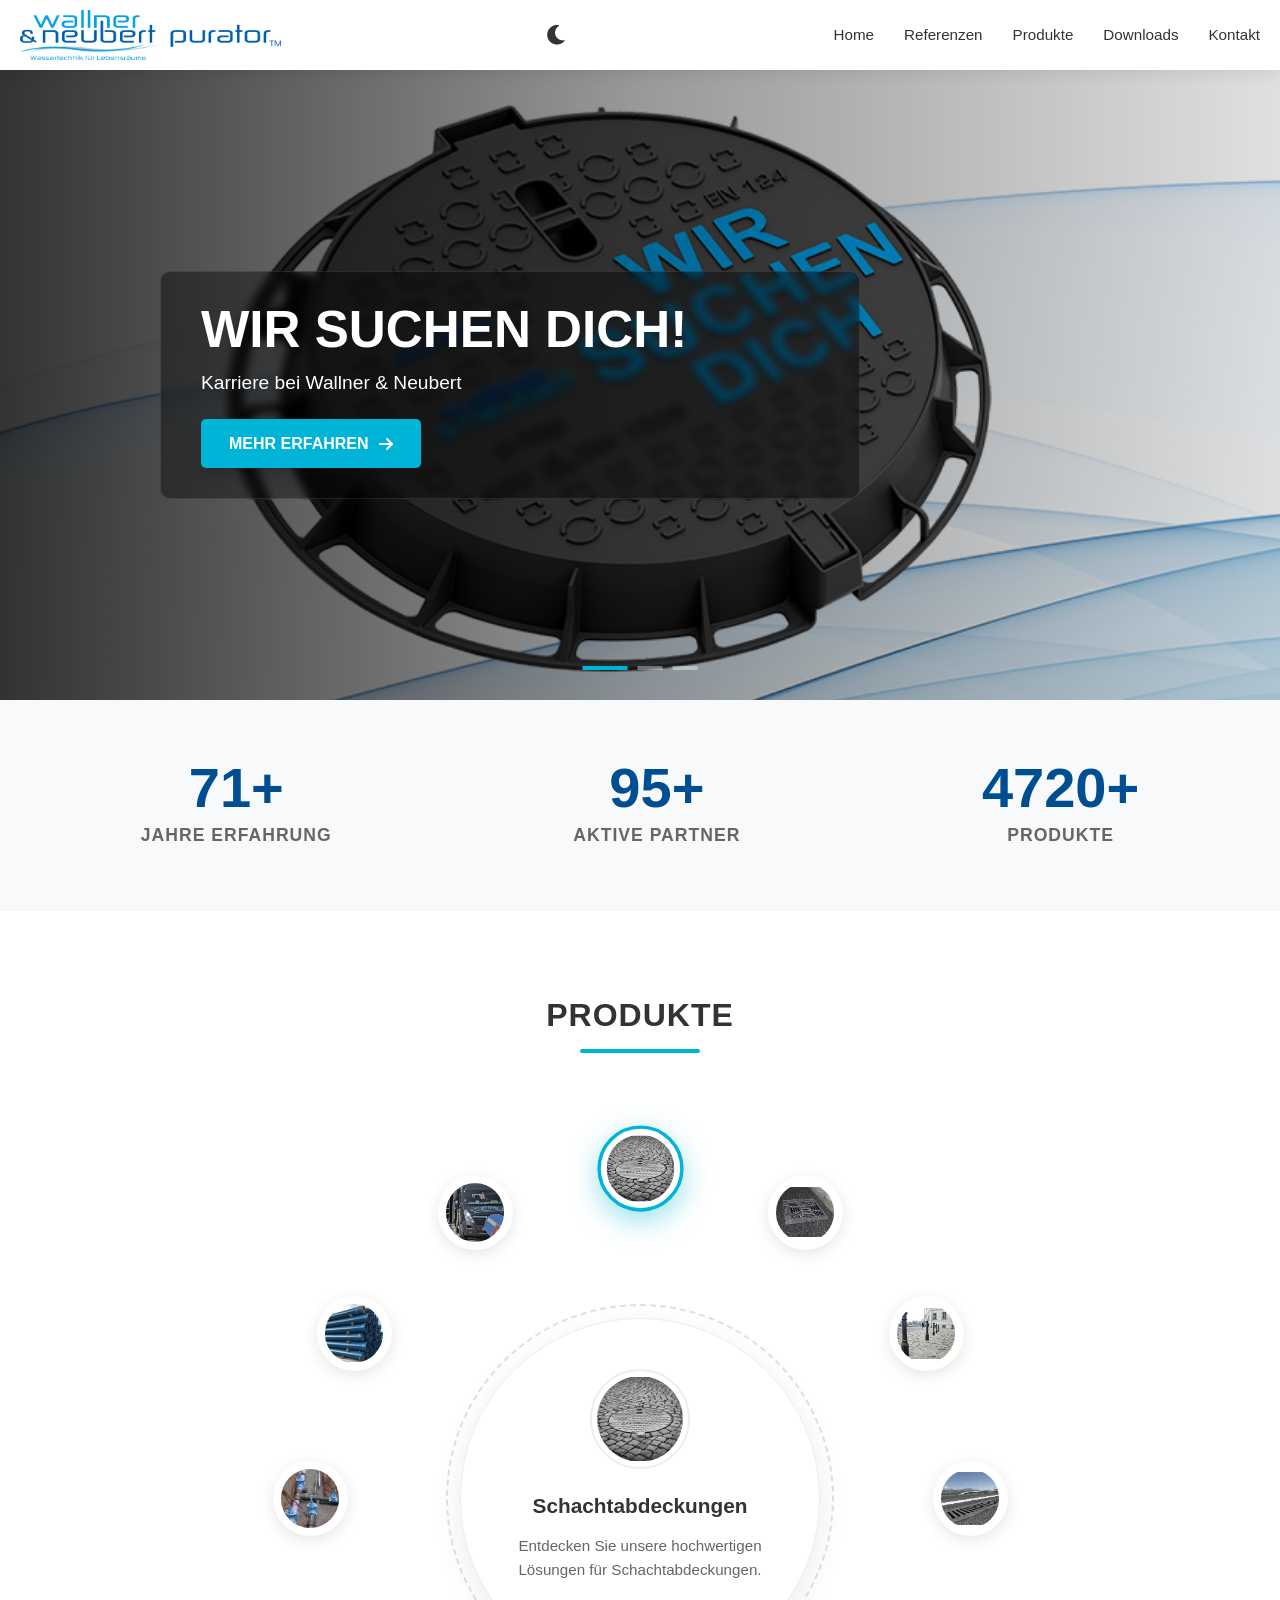
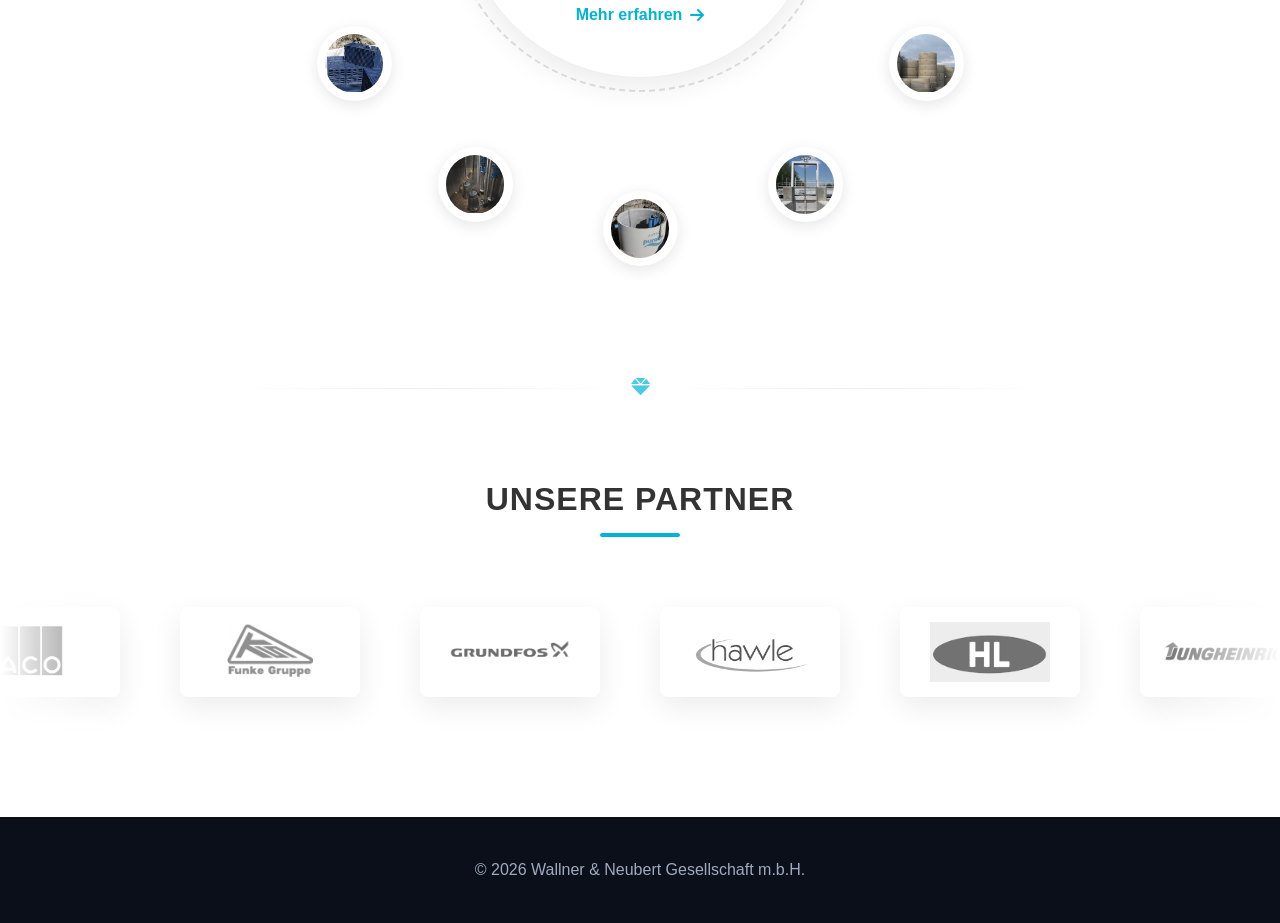
<file: index.html>
<!DOCTYPE html>
<html lang="hu" data-theme="light">
<head>
    <meta charset="UTF-8">
    <meta name="viewport" content="width=device-width, initial-scale=1.0">
    <title>Ipari Alapanyagok - Modern Weboldal</title>
    <link rel="stylesheet" href="style.css">
    <link rel="stylesheet" href="https://cdnjs.cloudflare.com/ajax/libs/font-awesome/6.0.0/css/all.min.css">
</head>
<body>

    <header class="main-header" id="mainHeader">
        <nav class="navbar">
            <div class="logo">
                <a href="index.html"><img src="img/logo/logown.png" alt="WallnerNeubert"></a>
            </div>
            
            <div class="nav-right-controls">
                <button id="themeToggle" class="theme-toggle" aria-label="Toggle Dark Mode">
                    <i class="fas fa-moon"></i>
                </button>

                <div class="hamburger" id="hamburger">
                    <span class="bar"></span>
                    <span class="bar"></span>
                    <span class="bar"></span>
                </div>
            </div>

            <ul class="nav-links">
                <li><a href="index.html">Home</a></li>
                <li><a href="#">Referenzen</a></li>
                <li><a href="#">Produkte</a></li>
                <li><a href="#">Downloads</a></li>
                <li><a href="#">Kontakt</a></li>
                <li class="mobile-cta"><a href="#" class="nav-cta">Kontakt</a></li>
            </ul>
        </nav>
    </header>

    <section class="banner-carousel" id="heroBanner">
        <div class="banner-slide active" data-id="1">
            <div class="slide-bg" style="background-image: url('img/banner/banner1.png');"></div>
            <div class="banner-overlay"></div>
            <div class="banner-content">
                <div class="text-panel">
                    <h2>WIR SUCHEN DICH!</h2>
                    <p>Karriere bei Wallner & Neubert</p>
                    <a href="#" class="cta-button">Mehr erfahren <i class="fas fa-arrow-right"></i></a>
                </div>
            </div>
        </div>

        <div class="banner-slide" data-id="2">
            <div class="slide-bg" style="background-image: url('img/banner/banner2.png');"></div>
            <div class="banner-overlay"></div>
            <div class="banner-content">
                <div class="text-panel">
                    <h2>W&N wird Teil der <br>SCHMIDT'S Gruppe</h2>
                    <p>Eine starke Partnerschaft für die Zukunft.</p>
                    <a href="#" class="cta-button">Mehr erfahren <i class="fas fa-arrow-right"></i></a>
                </div>
            </div>
        </div>

        <div class="banner-slide" data-id="3">
            <div class="slide-bg" style="background-image: url('img/banner/banner3.png');"></div>
            <div class="banner-overlay"></div>
            <div class="banner-content">
                <div class="text-panel">
                    <h2>Katalog 2026</h2>
                    <p>Preisstand 2026</p>
                    <a href="#" class="cta-button">Mehr erfahren <i class="fas fa-arrow-right"></i></a>
                </div>
            </div>
        </div>
        
        <div class="carousel-indicators">
            <span class="dot active" data-slide="1"></span>
            <span class="dot" data-slide="2"></span>
            <span class="dot" data-slide="3"></span>
        </div>
        
        <div class="nav-arrow prev-slide" data-action="prev" aria-hidden="true"><i class="fas fa-chevron-left"></i></div>
        <div class="nav-arrow next-slide" data-action="next" aria-hidden="true"><i class="fas fa-chevron-right"></i></div>
    </section>

    <section class="stats-section reveal-effect">
        <div class="stats-container">
            <div class="stat-item">
                <div class="stat-number"><span class="counter" data-target="150">0</span>+</div>
                <div class="stat-text">Jahre Erfahrung</div>
            </div>
            <div class="stat-item">
                <div class="stat-number"><span class="counter" data-target="200">0</span>+</div>
                <div class="stat-text">Aktive Partner</div>
            </div>
            <div class="stat-item">
                <div class="stat-number"><span class="counter" data-target="10000">0</span>+</div>
                <div class="stat-text">Produkte</div>
            </div>
        </div>
    </section>

    <section class="radial-product-section reveal-effect">
        <div class="section-heading" aria-hidden="false">
            <div class="section-title">Produkte</div>
            <div class="section-sep" aria-hidden="true"></div>
        </div>

        <div class="radial-container">
            <div class="radial-center-display" id="radialCenter">
                <div class="center-img-wrapper">
                    <img src="img/product/kicsi1.png" alt="Termék Kép" id="centerImg">
                </div>
                <h3 id="centerTitle">Schachtabdeckungen</h3>
                <p id="centerDesc">Entdecken Sie unsere hochwertigen Lösungen für Schachtabdeckungen.</p>
                <a href="#" id="centerLink" class="learn-more">Mehr erfahren <i class="fas fa-arrow-right"></i></a>
            </div>

            <div class="radial-orbit" id="radialOrbit">
                <div class="radial-item active" data-img="img/product/kicsi1.png" data-title="Schachtabdeckungen" data-desc="Entdecken Sie unsere hochwertigen Lösungen für Schachtabdeckungen." data-link="#">
                    <img src="img/product/kicsi1.png" alt="Icon 1">
                </div>
                <div class="radial-item" data-img="img/product/kicsi2.jpg" data-title="Einlaufgitter und Abläufe" data-desc="Effiziente Wasserableitung mit unseren langlebigen Einlaufgittern." data-link="#">
                    <img src="img/product/kicsi2.jpg" alt="Icon 2">
                </div>
                <div class="radial-item" data-img="img/product/kicsi3.jpg" data-title="Kommunalguss, historische Gussprodukte" data-desc="Robuste Gussprodukte für die städtische Infrastruktur." data-link="#">
                    <img src="img/product/kicsi3.jpg" alt="Icon 3">
                </div>
                <div class="radial-item" data-img="img/product/kicsi4.jpg" data-title="Linienentwässerung, Rinne" data-desc="Professionelle Rinnensysteme für sichere Entwässerung." data-link="#">
                    <img src="img/product/kicsi4.jpg" alt="Icon 4">
                </div>
                <div class="radial-item" data-img="img/product/kicsi5.jpg" data-title="Schachtsysteme, Betonfertigteile" data-desc="Betonfertigteile von höchster Qualität für Ihr Projekt." data-link="#">
                    <img src="img/product/kicsi5.jpg" alt="Icon 5">
                </div>
                <div class="radial-item" data-img="img/product/kicsi6.jpg" data-title="Rückstauverschlüsse, Abwasserschieber" data-desc="Zuverlässiger Schutz vor Rückstau im Abwassersystem." data-link="#">
                    <img src="img/product/kicsi6.jpg" alt="Icon 6">
                </div>
                <div class="radial-item" data-img="img/product/abwasser.jpg" data-title="Abwassertechnik" data-desc="Innovative Lösungen für die moderne Abwasserbehandlung." data-link="#">
                    <img src="img/product/abwasser.jpg" alt="Icon 7">
                </div>
                <div class="radial-item" data-img="img/product/pumpent.jpg" data-title="Pumpentechnik" data-desc="Leistungsstarke Pumpen für unterschiedlichste Anforderungen." data-link="#">
                    <img src="img/product/pumpent.jpg" alt="Icon 8">
                </div>

                
                <div class="radial-item" data-img="img/product/regenw.jpg" data-title="Regenwassertechnik, Versickerung, Retention" data-desc="Leistungsstarke Pumpen für unterschiedlichste Anforderungen." data-link="#">
                    <img src="img/product/regenw.jpg" alt="Icon 8">
                </div>
                <div class="radial-item" data-img="img/product/wasserv.jpg" data-title="Wasserversorgung" data-desc="Leistungsstarke Pumpen für unterschiedlichste Anforderungen." data-link="#">
                    <img src="img/product/wasserv.jpg" alt="Icon 8">
                </div>
                <div class="radial-item" data-img="img/product/rohre.jpg" data-title="Rohre" data-desc="Leistungsstarke Pumpen für unterschiedlichste Anforderungen." data-link="#">
                    <img src="img/product/rohre.jpg" alt="Icon 8">
                </div>
                <div class="radial-item" data-img="img/product/service.jpg" data-title="Service, Reparatur und Sonderbau" data-desc="Leistungsstarke Pumpen für unterschiedlichste Anforderungen." data-link="#">
                    <img src="img/product/service.jpg" alt="Icon 8">
                </div>
            </div>
        </div>
    </section>

    <div class="elegant-divider reveal-effect">
        <div class="divider-line"></div>
        <div class="divider-icon"><i class="fas fa-gem"></i></div>
        <div class="divider-line"></div>
    </div>

    <section class="partner-section reveal-effect">
        <div class="section-heading" style="margin-top: 10px;">
            <div class="section-title">Unsere Partner</div>
            <div class="section-sep" aria-hidden="true" style="width: 80px;"></div>
        </div>
        
        <div class="partner-carousel-container" id="partnerCarousel">
            <div class="partner-track" id="partnerTrack">
                <div class="partner-slide"><img src="partner/aco.png" alt="Partner 1"></div>
                <div class="partner-slide"><img src="partner/funke.gif" alt="Partner 2"></div>
                <div class="partner-slide"><img src="partner/gf.png" alt="Partner 3"></div>
                <div class="partner-slide"><img src="partner/hawle.png" alt="Partner 4"></div>
                <div class="partner-slide"><img src="partner/hl.png" alt="Partner 5"></div>
                <div class="partner-slide"><img src="partner/jh.png" alt="Partner 6"></div>
                <div class="partner-slide"><img src="partner/kessel.jpg" alt="Partner 7"></div>
                <div class="partner-slide"><img src="partner/mg.jpg" alt="Partner 8"></div>
                <div class="partner-slide"><img src="partner/od.png" alt="Partner 9"></div>
                <div class="partner-slide"><img src="partner/pl.png" alt="Partner 10"></div>
                <div class="partner-slide"><img src="partner/wilo.png" alt="Partner 11"></div>
            </div>
        </div>
    </section>

    <footer class="main-footer">
        <div class="footer-content">
            <p>&copy; 2026 Wallner & Neubert Gesellschaft m.b.H.</p>
        </div>
    </footer>

    <script src="script.js"></script>
</body>
</html>
</file>
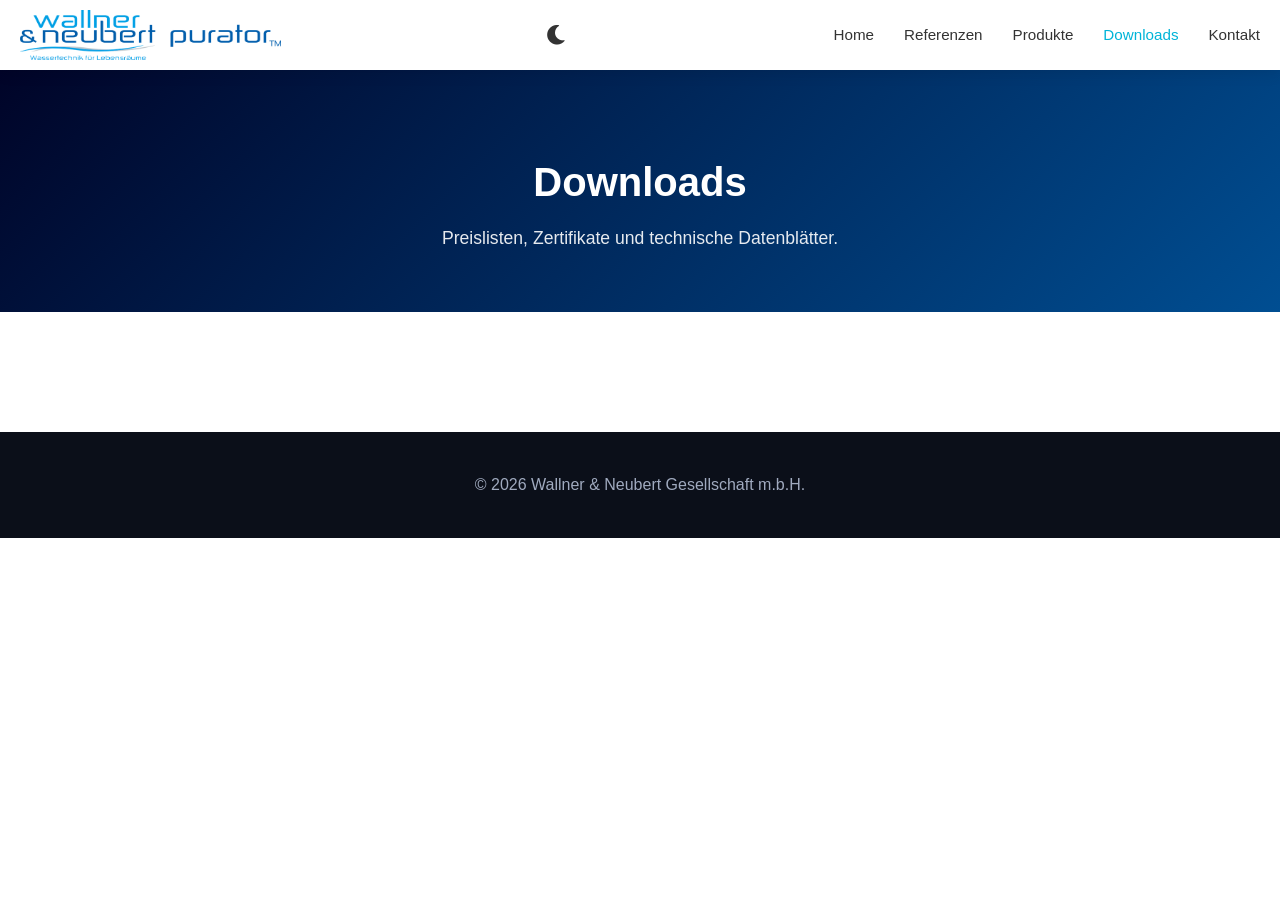
<file: downloads.html>
<!DOCTYPE html>
<html lang="hu" data-theme="light">
<head>
    <meta charset="UTF-8">
    <meta name="viewport" content="width=device-width, initial-scale=1.0">
    <title>Downloads - Wallner & Neubert</title>
    <link rel="stylesheet" href="style.css">
    <link rel="stylesheet" href="subpages.css">
    <link rel="stylesheet" href="https://cdnjs.cloudflare.com/ajax/libs/font-awesome/6.0.0/css/all.min.css">
</head>
<body>
    <header class="main-header" id="mainHeader">
        <nav class="navbar">
            <div class="logo"><a href="index.html"><img src="img/logo/logown.png" alt="WallnerNeubert"></a></div>
            <div class="nav-right-controls">
                <button id="themeToggle" class="theme-toggle" aria-label="Toggle Dark Mode"><i class="fas fa-moon"></i></button>
                <div class="hamburger" id="hamburger"><span class="bar"></span><span class="bar"></span><span class="bar"></span></div>
            </div>
            <ul class="nav-links">
                <li><a href="index.html">Home</a></li>
                <li><a href="referenzen.html">Referenzen</a></li>
                <li><a href="produkte.html">Produkte</a></li>
                <li><a href="downloads.html" style="color: var(--accent-color);">Downloads</a></li>
                <li><a href="kontakt.html">Kontakt</a></li>
            </ul>
        </nav>
    </header>

    <div class="subpage-hero">
        <h1>Downloads</h1>
        <p>Preislisten, Zertifikate und technische Datenblätter.</p>
    </div>

    <section class="page-section reveal-effect">
        <div class="container" id="downloadsContent">
            
            </div>
    </section>

    <footer class="main-footer"><div class="footer-content"><p>&copy; 2026 Wallner & Neubert Gesellschaft m.b.H.</p></div></footer>
    <script src="script.js"></script>
</body>
</html>
</file>
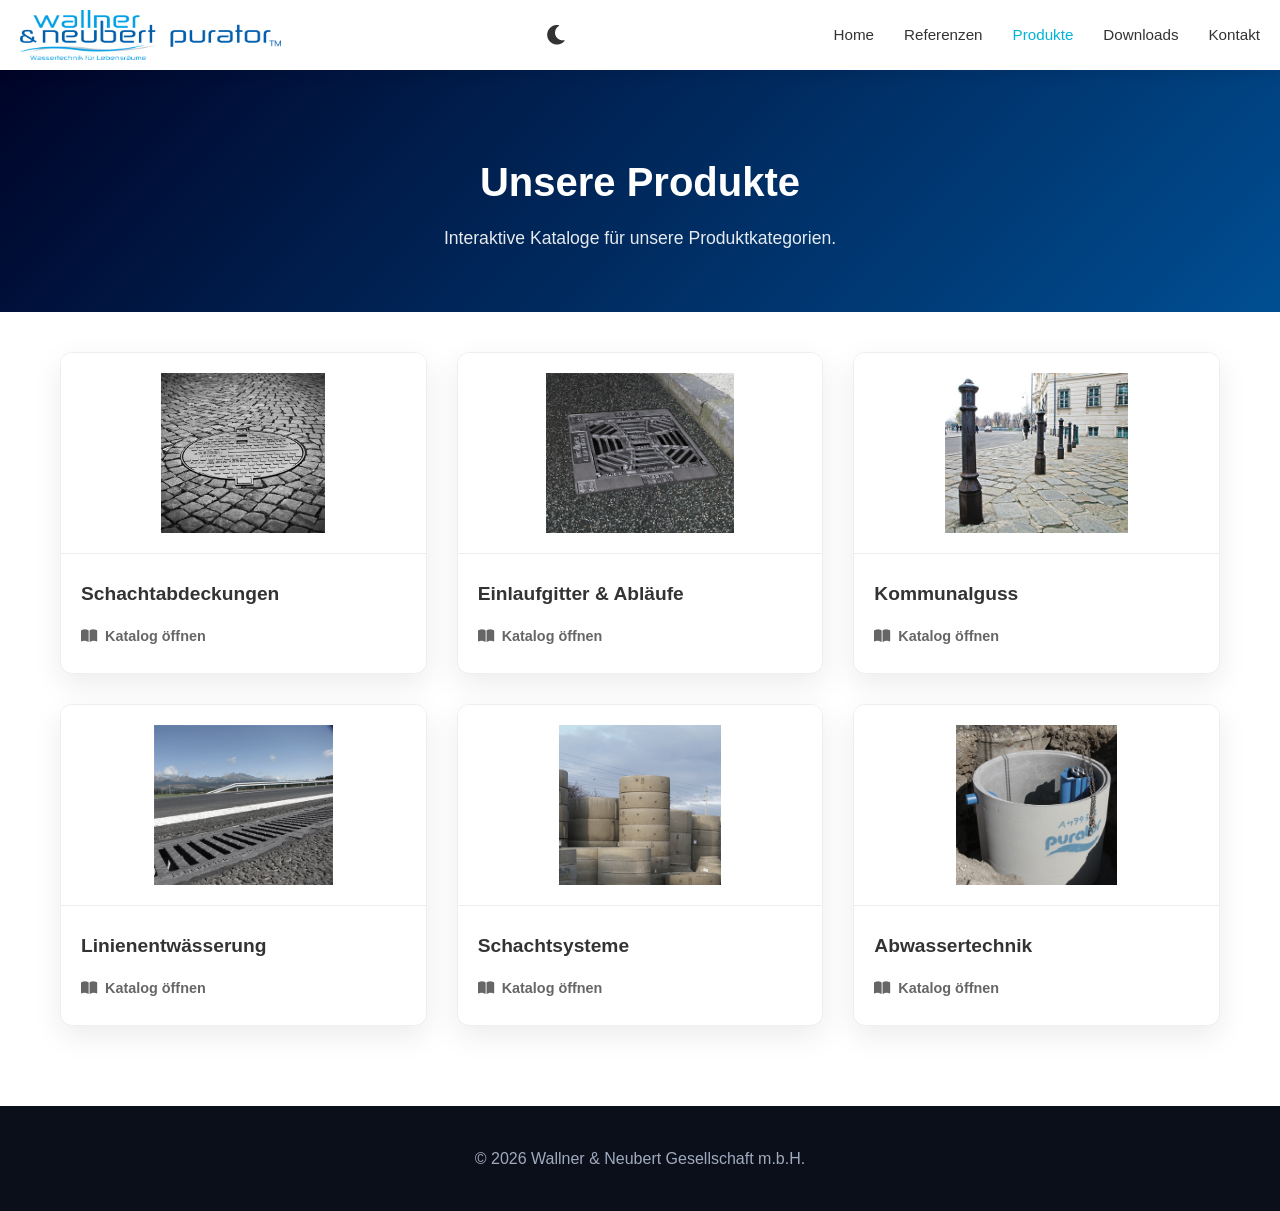
<file: produkte.html>
<!DOCTYPE html>
<html lang="hu" data-theme="light">
<head>
    <meta charset="UTF-8">
    <meta name="viewport" content="width=device-width, initial-scale=1.0">
    <title>Produkte - Wallner & Neubert</title>
    <link rel="stylesheet" href="style.css">
    <link rel="stylesheet" href="subpages.css">
    <link rel="stylesheet" href="https://cdnjs.cloudflare.com/ajax/libs/font-awesome/6.0.0/css/all.min.css">
</head>
<body>
    <header class="main-header" id="mainHeader">
        <nav class="navbar">
            <div class="logo"><a href="index.html"><img src="img/logo/logown.png" alt="WallnerNeubert"></a></div>
            <div class="nav-right-controls">
                <button id="themeToggle" class="theme-toggle" aria-label="Toggle Dark Mode"><i class="fas fa-moon"></i></button>
                <div class="hamburger" id="hamburger"><span class="bar"></span><span class="bar"></span><span class="bar"></span></div>
            </div>
            <ul class="nav-links">
                <li><a href="index.html">Home</a></li>
                <li><a href="referenzen.html">Referenzen</a></li>
                <li><a href="produkte.html" style="color: var(--accent-color);">Produkte</a></li>
                <li><a href="downloads.html">Downloads</a></li>
                <li><a href="kontakt.html">Kontakt</a></li>
            </ul>
        </nav>
    </header>

    <div class="subpage-hero">
        <h1>Unsere Produkte</h1>
        <p>Interaktive Kataloge für unsere Produktkategorien.</p>
    </div>

    <section class="page-section reveal-effect">
        <div class="container">
            <div class="product-grid">
                <a href="produkte/muster.pdf" target="_blank" class="product-card">
                    <div class="prod-img-wrapper"><img src="img/product/kicsi1.png" alt="Schachtabdeckungen"></div>
                    <div class="prod-info">
                        <h3>Schachtabdeckungen</h3>
                        <div class="pdf-indicator">
                            <i class="fas fa-book-open pdf-icon"></i> Katalog öffnen
                        </div>
                    </div>
                </a>
                
                <a href="produkte/einlaufgitter.pdf" target="_blank" class="product-card">
                    <div class="prod-img-wrapper"><img src="img/product/kicsi2.jpg" alt="Einlaufgitter"></div>
                    <div class="prod-info">
                        <h3>Einlaufgitter & Abläufe</h3>
                        <div class="pdf-indicator"><i class="fas fa-book-open pdf-icon"></i> Katalog öffnen</div>
                    </div>
                </a>

                <a href="produkte/kommunalguss.pdf" target="_blank" class="product-card">
                    <div class="prod-img-wrapper"><img src="img/product/kicsi3.jpg" alt="Kommunalguss"></div>
                    <div class="prod-info">
                        <h3>Kommunalguss</h3>
                        <div class="pdf-indicator"><i class="fas fa-book-open pdf-icon"></i> Katalog öffnen</div>
                    </div>
                </a>

                <a href="produkte/linienentwaesserung.pdf" target="_blank" class="product-card">
                    <div class="prod-img-wrapper"><img src="img/product/kicsi4.jpg" alt="Linienentwässerung"></div>
                    <div class="prod-info">
                        <h3>Linienentwässerung</h3>
                        <div class="pdf-indicator"><i class="fas fa-book-open pdf-icon"></i> Katalog öffnen</div>
                    </div>
                </a>

                <a href="produkte/schachtsysteme.pdf" target="_blank" class="product-card">
                    <div class="prod-img-wrapper"><img src="img/product/kicsi5.jpg" alt="Schachtsysteme"></div>
                    <div class="prod-info">
                        <h3>Schachtsysteme</h3>
                        <div class="pdf-indicator"><i class="fas fa-book-open pdf-icon"></i> Katalog öffnen</div>
                    </div>
                </a>
                
                <a href="produkte/abwasser.pdf" target="_blank" class="product-card">
                    <div class="prod-img-wrapper"><img src="img/product/abwasser.jpg" alt="Abwassertechnik"></div>
                    <div class="prod-info">
                        <h3>Abwassertechnik</h3>
                        <div class="pdf-indicator"><i class="fas fa-book-open pdf-icon"></i> Katalog öffnen</div>
                    </div>
                </a>
            </div>
        </div>
    </section>

    <footer class="main-footer"><div class="footer-content"><p>&copy; 2026 Wallner & Neubert Gesellschaft m.b.H.</p></div></footer>
    <script src="script.js"></script>
</body>
</html>
</file>
<file: style.css>
/* --- GLOBÁLIS VÁLTOZÓK & THEME KEZELÉS --- */
:root {
    /* Világos (alap) téma */
    --primary-color: #004e92;
    --secondary-color: #000428;
    --accent-color: #00b4d8;
    --bg-color: #ffffff;
    --text-color: #333333;
    --text-light: #666666;
    --background-light: #f8f9fa;
    --card-bg: #ffffff;
    --header-bg: rgba(255, 255, 255, 0.95);
    --shadow: 0 10px 30px rgba(0, 0, 0, 0.08);
    --radial-item-bg: #ffffff;
    --border-color: #eeeeee;
    --transition-speed: 0.3s;
}

[data-theme="dark"] {
    /* Sötét téma */
    --primary-color: #48cae4;
    --secondary-color: #00b4d8;
    --accent-color: #0077b6;
    --bg-color: #121212;
    --text-color: #f1f1f1;
    --text-light: #b3b3b3;
    --background-light: #1e1e1e;
    --card-bg: #242424;
    --header-bg: rgba(18, 18, 18, 0.95);
    --shadow: 0 10px 30px rgba(0, 0, 0, 0.5);
    --radial-item-bg: #2a2a2a;
    --border-color: #333333;
}

* {
    box-sizing: border-box;
    margin: 0;
    padding: 0;
}

body {
    font-family: 'Segoe UI', Tahoma, Geneva, Verdana, sans-serif;
    line-height: 1.6;
    color: var(--text-color);
    background-color: var(--bg-color);
    overflow-x: hidden;
    transition: background-color 0.4s ease, color 0.4s ease;
}

/* --- NAVIGÁCIÓ --- */
.main-header {
    background-color: var(--header-bg);
    backdrop-filter: blur(8px);
    box-shadow: 0 2px 15px rgba(0, 0, 0, 0.1);
    position: sticky;
    top: 0;
    z-index: 1000;
    height: 70px;
    transition: background-color 0.4s ease, backdrop-filter 0.3s ease;
}

.navbar {
    display: flex;
    justify-content: space-between;
    align-items: center;
    max-width: 1400px;
    margin: 0 auto;
    padding: 0 20px;
    height: 100%;
}

.logo img {
    max-height: 50px;
    display: block;
}
/* Sötét módban a logó inverze vagy kontrasztosítása, ha szükséges */
[data-theme="dark"] .logo img {
    filter: brightness(0) invert(1);
}

.nav-right-controls {
    display: flex;
    align-items: center;
    gap: 20px;
}

.theme-toggle {
    background: none;
    border: none;
    color: var(--text-color);
    font-size: 1.4rem;
    cursor: pointer;
    transition: color 0.3s, transform 0.3s;
    display: flex;
    align-items: center;
    justify-content: center;
}
.theme-toggle:hover {
    color: var(--accent-color);
    transform: rotate(15deg);
}

.nav-links {
    list-style: none;
    display: flex;
    align-items: center;
    gap: 30px;
}

.nav-links li a {
    text-decoration: none;
    color: var(--text-color);
    font-weight: 500;
    font-size: 0.95rem;
    position: relative;
    transition: color var(--transition-speed);
}

.nav-links li a::after {
    content: '';
    position: absolute;
    width: 0;
    height: 2px;
    bottom: -5px;
    left: 0;
    background-color: var(--accent-color);
    transition: width var(--transition-speed);
}

.nav-links li a:hover::after { width: 100%; }
.nav-links li a:hover { color: var(--accent-color); }

.mobile-cta { display: none; }

.hamburger {
    display: none;
    cursor: pointer;
    width: 30px;
    height: 20px;
    position: relative;
    z-index: 1200;
}

.bar {
    display: block;
    width: 100%;
    height: 3px;
    margin-bottom: 5px;
    background-color: var(--text-color);
    border-radius: 3px;
    transition: all 0.3s ease-in-out;
}

.hamburger.active .bar:nth-child(1) { transform: translateY(8px) rotate(45deg); }
.hamburger.active .bar:nth-child(2) { opacity: 0; }
.hamburger.active .bar:nth-child(3) { transform: translateY(-8px) rotate(-45deg); }

/* --- BANNER KARUSSZEL --- */
.banner-carousel {
    position: relative;
    width: 100%;
    height: 70vh;
    min-height: 480px;
    overflow: hidden;
    background-color: #000;
    touch-action: pan-y; /* ENGEDI A FÜGGŐLEGES GÖRGETÉST! */
}

.banner-slide {
    position: absolute; width: 100%; height: 100%; top: 0; left: 0;
    opacity: 0; visibility: hidden; transform: translateY(8px);
    transition: opacity 900ms cubic-bezier(0.22, 1, 0.36, 1), transform 900ms cubic-bezier(0.22, 1, 0.36, 1), visibility 900ms;
    z-index: 1;
}

.banner-slide.active { opacity: 1; visibility: visible; transform: translateY(0); z-index: 2; }

.slide-bg {
    position: absolute; top: 0; left: 0; width: 100%; height: 100%;
    background-size: cover; background-position: center;
    transform: scale(1); transition: transform 7000ms;
}
.banner-slide.active .slide-bg { transform: scale(1.06); }

.banner-overlay {
    position: absolute; top: 0; left: 0; width: 100%; height: 100%;
    background: linear-gradient(90deg, rgba(0,0,0,0.8) 0%, rgba(0,0,0,0.4) 50%, rgba(0,0,0,0.12) 100%);
    z-index: 2;
}

.banner-content {
    position: relative; z-index: 3; height: 100%; max-width: 1200px; margin: 0 auto; padding: 0 120px;
    display: flex; flex-direction: column; justify-content: center; align-items: flex-start; color: white;
}

.text-panel {
    background: rgba(0, 0, 0, 0.4); padding: 30px 40px; border-radius: 10px;
    backdrop-filter: blur(4px); max-width: 700px; width: 100%; border: 1px solid rgba(255,255,255,0.1);
}

.banner-slide h2 {
    font-size: clamp(2rem, 4vw, 3.5rem); font-weight: 800; line-height: 1.1; margin-bottom: 10px;
    opacity: 0; transform: translateY(30px); transition: all 0.8s ease 0.3s;
}

.banner-slide p {
    font-size: clamp(1rem, 1.5vw, 1.25rem); margin-bottom: 20px;
    opacity: 0; transform: translateY(30px); transition: all 0.8s ease 0.5s;
}

.banner-slide.active h2, .banner-slide.active p, .banner-slide.active .cta-button { opacity: 1; transform: translateY(0); }

.cta-button {
    display: inline-flex; align-items: center; gap: 10px; padding: 12px 28px; background: var(--accent-color);
    border: none; color: white; text-decoration: none; font-weight: 600; text-transform: uppercase;
    border-radius: 5px; transition: 0.3s ease; box-shadow: 0 8px 18px rgba(0,0,0,0.18); opacity: 0;
}
.cta-button:hover { background: #0096b4; transform: translateY(-3px); }

.carousel-indicators {
    position: absolute; bottom: 30px; left: 50%; transform: translateX(-50%); z-index: 10; display: flex; gap: 10px;
}
.dot { height: 4px; width: 25px; background-color: rgba(255, 255, 255, 0.4); cursor: pointer; transition: 0.3s; }
.dot.active { background-color: var(--accent-color); width: 45px; }

/* --- STATISZTIKA SZEKCIÓ (ÚJ) --- */
.stats-section {
    background: var(--background-light);
    padding: 60px 20px;
    border-bottom: 1px solid var(--border-color);
}
.stats-container {
    max-width: 1200px;
    margin: 0 auto;
    display: flex;
    justify-content: space-around;
    align-items: center;
    flex-wrap: wrap;
    gap: 40px;
}
.stat-item {
    text-align: center;
}
.stat-number {
    font-size: 3.5rem;
    font-weight: 900;
    color: var(--primary-color);
    line-height: 1;
    margin-bottom: 5px;
    display: flex;
    align-items: center;
    justify-content: center;
}
.stat-text {
    font-size: 1.1rem;
    font-weight: 600;
    color: var(--text-light);
    text-transform: uppercase;
    letter-spacing: 1px;
}

/* --- SECTION HEADING --- */
.section-heading {
    text-align: center; width: 100%; margin: 60px 0 30px; display: flex; flex-direction: column; align-items: center; gap: 8px;
}
.section-title { font-weight: 800; color: var(--text-color); font-size: 2rem; text-transform: uppercase; letter-spacing: 1px;}
.section-sep { width: 120px; height: 4px; background: var(--accent-color); border-radius: 2px; }

/* --- RADIÁLIS MENÜ --- */
.radial-product-section {
    width: 100%; max-width: 1400px; margin: 0 auto; padding: 20px 20px 80px;
    display: flex; flex-direction: column; align-items: center;
}

.radial-container {
    position: relative; width: 100%; max-width: 800px; height: 750px;
    margin: 40px auto 0; display: flex; justify-content: center; align-items: center;
}

.radial-center-display {
    width: 360px; height: 360px; background: var(--card-bg); border-radius: 50%;
    box-shadow: var(--shadow); display: flex; flex-direction: column; justify-content: center; align-items: center;
    text-align: center; padding: 40px; z-index: 5; transition: opacity 0.3s ease; position: relative;
    border: 1px solid var(--border-color);
}

.radial-center-display::before {
    content: ''; position: absolute; top: -15px; left: -15px; right: -15px; bottom: -15px;
    border: 2px dashed var(--text-light); border-radius: 50%; opacity: 0.2;
    animation: rotateDash 30s linear infinite; pointer-events: none;
}
@keyframes rotateDash { 0% { transform: rotate(0deg); } 100% { transform: rotate(360deg); } }

.center-img-wrapper {
    width: 100px; height: 100px; margin-bottom: 20px; border-radius: 50%; overflow: hidden;
    background: var(--bg-color); border: 2px solid var(--border-color); padding: 5px;
}
.center-img-wrapper img { width: 100%; height: 100%; object-fit: contain; border-radius: 50%; }

#centerTitle { font-size: 1.3rem; color: var(--text-color); margin-bottom: 12px; }
#centerDesc { font-size: 0.95rem; color: var(--text-light); margin-bottom: 20px; }
.learn-more { color: var(--accent-color); text-decoration: none; font-weight: 700; display: flex; align-items: center; gap: 8px; }

.radial-orbit { position: absolute; width: 100%; height: 100%; top: 0; left: 0; pointer-events: none; }

.radial-item {
    position: absolute; top: 50%; left: 50%; width: 75px; height: 75px; margin: -37.5px;
    border-radius: 50%; background: var(--radial-item-bg); box-shadow: 0 4px 15px rgba(0,0,0,0.1);
    cursor: pointer; pointer-events: auto; transition: box-shadow 0.3s, border-color 0.3s;
    border: 3px solid transparent; z-index: 10; display: flex; align-items: center; justify-content: center;
}
.radial-item img { width: 85%; height: 85%; object-fit: contain; border-radius: 50%; }

.radial-item:hover, .radial-item.active {
    border-color: var(--accent-color); z-index: 15; box-shadow: 0 8px 25px rgba(0,180,216,0.4);
}

.radial-item::after {
    content: attr(data-title); position: absolute; bottom: -40px; left: 50%; transform: translateX(-50%);
    background: var(--card-bg); color: var(--text-color); padding: 6px 12px; border-radius: 4px;
    font-size: 0.8rem; font-weight: 600; white-space: nowrap; opacity: 0; visibility: hidden;
    transition: 0.2s; pointer-events: none; box-shadow: var(--shadow); border: 1px solid var(--border-color);
}
.radial-item:hover::after { opacity: 1; visibility: visible; bottom: -45px; }


/* --- ELVÁLASZTÓ VONAL (ÚJ) --- */
.elegant-divider {
    display: flex; align-items: center; justify-content: center; width: 80%; max-width: 800px;
    margin: 20px auto 60px; opacity: 0; transform: translateY(20px); transition: 0.8s ease;
}
.elegant-divider.is-visible { opacity: 1; transform: translateY(0); }
.divider-line { height: 1px; flex-grow: 1; background: linear-gradient(90deg, transparent, var(--border-color) 50%, transparent); }
.divider-icon { padding: 0 20px; color: var(--accent-color); font-size: 1.2rem; opacity: 0.7; }

/* --- PARTNER CAROUSEL (ÚJ) --- */
.partner-section {
    padding: 0 0 80px; overflow: hidden; background: var(--bg-color);
}
.partner-carousel-container {
    width: 100%; overflow: hidden; padding: 40px 0; cursor: grab; position: relative;
    /* Szél elhalványítás */
    mask-image: linear-gradient(to right, transparent, black 10%, black 90%, transparent);
    -webkit-mask-image: linear-gradient(to right, transparent, black 10%, black 90%, transparent);
}
.partner-carousel-container:active { cursor: grabbing; }

.partner-track {
    display: flex; align-items: center; gap: 60px; width: max-content; will-change: transform;
}
.partner-slide {
    width: 180px; height: 90px; display: flex; align-items: center; justify-content: center;
    background: var(--card-bg); border-radius: 8px; box-shadow: var(--shadow); padding: 15px;
    transition: transform 0.3s ease;
}
.partner-slide img {
    max-width: 100%; max-height: 100%; object-fit: contain;
    filter: grayscale(100%) opacity(0.7); transition: all 0.3s ease;
}
.partner-slide:hover { transform: translateY(-5px); }
.partner-slide:hover img { filter: grayscale(0%) opacity(1); }
[data-theme="dark"] .partner-slide img { filter: grayscale(100%) invert(1) opacity(0.6); }
[data-theme="dark"] .partner-slide:hover img { filter: grayscale(0%) invert(1) opacity(1); }

/* FOOTER */
.main-footer {
    background-color: #0b0f19; color: #a0aabf; padding: 40px 0; text-align: center;
}

/* --- SCROLL REVEAL --- */
.reveal-effect { opacity: 0; transform: translateY(40px); transition: all 0.8s ease-out; }
.reveal-effect.is-visible { opacity: 1; transform: translateY(0); }

/* --- RESPONSIVE / MOBIL NÉZET --- */
@media (max-width: 1024px) {
    .nav-links { display: none; }
    .hamburger { display: block; }
    .nav-links.nav-active {
        display: flex; position: fixed; top: 0; left: 0; width: 100%; height: 100vh;
        background: var(--bg-color); flex-direction: column; justify-content: center; gap: 40px;
        z-index: 1100;
    }
    .nav-links.nav-active li a { font-size: 1.5rem; }
    .mobile-cta { display: block; }
    .nav-arrow { display: none; }
}

@media (max-width: 768px) {
    .banner-carousel { height: 60vh; min-height: 400px; }
    .banner-content { padding: 0 20px; }
    .text-panel { padding: 20px; border-radius: 8px; }
    
    /* Statisztika Szekció Mobilon */
    .stats-container { gap: 30px; flex-direction: column; }
    .stat-number { font-size: 2.8rem; }
    
    /* Radial Menu Mobil korrekció (NAGYOBB IKONOK) */
    .radial-container { height: 480px; margin-top: 20px; }
    
    .radial-center-display {
        width: 210px; height: 210px; padding: 15px; /* Kicsit kisebb, hogy elférjenek a nagy gombok */
    }
    .center-img-wrapper { width: 50px; height: 50px; margin-bottom: 5px; }
    #centerTitle { font-size: 0.95rem; margin-bottom: 5px; }
    #centerDesc { display: none; /* Mobilon rejtsük el a leírást a helyszűke miatt */ }
    .learn-more { font-size: 0.85rem; }
    
    /* A radiális elemek (gombok) megnövelése */
    .radial-item {
        width: 66px; height: 66px; /* Megnövelt méret */
        margin: -33px; /* A pontos középre helyezéshez (szélesség fele) */
    }
    .radial-item::after { display: none; /* Tooltip kikapcsolva mobilon */ }

    /* Partner Carousel Mobilon */
    .partner-slide { width: 140px; height: 70px; }
    .partner-track { gap: 30px; }
}
</file>
<file: subpages.css>
/* --- SUBPAGE KÖZÖS STÍLUSOK --- */
.subpage-hero {
    background: linear-gradient(135deg, var(--secondary-color), var(--primary-color));
    color: white;
    text-align: center;
    padding: 80px 20px 60px;
    margin-bottom: 40px;
}
.subpage-hero h1 { font-size: 2.5rem; margin-bottom: 10px; font-weight: 800; }
.subpage-hero p { font-size: 1.1rem; opacity: 0.9; }

.container {
    max-width: 1200px;
    margin: 0 auto;
    padding: 0 20px;
}
.page-section { padding-bottom: 80px; }

/* --- REFERENZEN GALLERY --- */
.gallery-grid {
    display: grid;
    grid-template-columns: repeat(auto-fill, minmax(280px, 1fr));
    gap: 20px;
}
.gallery-item {
    position: relative;
    border-radius: 10px;
    overflow: hidden;
    cursor: pointer;
    box-shadow: var(--shadow);
    background: var(--card-bg);
    aspect-ratio: 4/3;
}
.gallery-item img {
    width: 100%;
    height: 100%;
    object-fit: cover;
    transition: transform 0.5s ease;
}
.gallery-overlay {
    position: absolute;
    inset: 0;
    background: rgba(0, 78, 146, 0.7);
    display: flex;
    align-items: center;
    justify-content: center;
    opacity: 0;
    transition: opacity 0.3s ease;
}
.gallery-overlay i {
    color: white;
    font-size: 2.5rem;
    transform: translateY(20px);
    transition: transform 0.3s ease;
}
.gallery-item:hover img { transform: scale(1.1); }
.gallery-item:hover .gallery-overlay { opacity: 1; }
.gallery-item:hover .gallery-overlay i { transform: translateY(0); }

/* --- LIGHTBOX --- */
.lightbox-modal {
    position: fixed; top: 0; left: 0; width: 100%; height: 100%;
    background: rgba(0,0,0,0.95); z-index: 2000;
    display: flex; align-items: center; justify-content: center;
    opacity: 0; visibility: hidden; transition: 0.3s ease;
}
.lightbox-modal.active { opacity: 1; visibility: visible; }

.lightbox-close {
    position: absolute; top: 20px; right: 30px;
    color: white; font-size: 3rem; cursor: pointer; z-index: 2010;
    transition: color 0.3s;
}
.lightbox-close:hover { color: var(--accent-color); }

.lightbox-content-wrapper {
    display: flex; align-items: center; justify-content: space-between;
    width: 100%; max-width: 1200px; padding: 0 20px;
}

.lightbox-img-container {
    position: relative;
    max-width: 800px; width: 100%;
    text-align: center;
}
.lightbox-img-container img {
    max-width: 100%; max-height: 75vh;
    border-radius: 5px; box-shadow: 0 10px 40px rgba(0,0,0,0.5);
    user-select: none; /* Swipe miatt fontos */
}
.lightbox-desc {
    background: rgba(0,0,0,0.7); color: white;
    padding: 15px 20px; border-radius: 0 0 5px 5px;
    position: absolute; bottom: 0; left: 0; width: 100%;
    font-size: 1.1rem; backdrop-filter: blur(5px);
    transform: translateY(100%); opacity: 0; transition: 0.4s ease;
}
.lightbox-modal.active .lightbox-desc { transform: translateY(0); opacity: 1; transition-delay: 0.2s;}

.lightbox-nav {
    color: white; font-size: 2.5rem; cursor: pointer;
    padding: 20px; transition: color 0.3s, transform 0.2s;
    user-select: none;
}
.lightbox-nav:hover { color: var(--accent-color); transform: scale(1.1); }

@media (max-width: 768px) {
    .lightbox-nav { position: absolute; top: 50%; transform: translateY(-50%); padding: 10px; }
    .lightbox-nav.prev { left: 5px; }
    .lightbox-nav.next { right: 5px; }
    .lightbox-desc { font-size: 0.95rem; padding: 10px; position: relative; transform: none; opacity: 1;}
}

/* --- PRODUKTE KÁRTYÁK --- */
.product-grid {
    display: grid;
    grid-template-columns: repeat(auto-fill, minmax(300px, 1fr));
    gap: 30px;
}
.product-card {
    background: var(--card-bg);
    border: 1px solid var(--border-color);
    border-radius: 12px;
    overflow: hidden;
    text-decoration: none;
    color: var(--text-color);
    box-shadow: var(--shadow);
    transition: transform 0.3s ease, box-shadow 0.3s ease, border-color 0.3s;
    display: flex; flex-direction: column;
}
.product-card:hover {
    transform: translateY(-8px);
    box-shadow: 0 15px 35px rgba(0, 180, 216, 0.15);
    border-color: var(--accent-color);
}
.prod-img-wrapper {
    height: 200px;
    background: var(--bg-color);
    display: flex; align-items: center; justify-content: center;
    padding: 20px;
}
.prod-img-wrapper img {
    max-width: 100%; max-height: 100%; object-fit: contain;
    transition: transform 0.4s;
}
.product-card:hover .prod-img-wrapper img { transform: scale(1.08); }

.prod-info {
    padding: 25px 20px;
    border-top: 1px solid var(--border-color);
    flex-grow: 1; display: flex; flex-direction: column; justify-content: space-between;
}
.prod-info h3 { font-size: 1.2rem; margin-bottom: 15px; }

/* PDF Animáció */
.pdf-indicator {
    color: var(--text-light); font-weight: 600; font-size: 0.9rem;
    display: flex; align-items: center; gap: 8px; transition: color 0.3s;
}
.product-card:hover .pdf-indicator { color: var(--accent-color); }
.pdf-icon { animation: bookPulse 2s infinite; }
@keyframes bookPulse {
    0% { transform: scale(1); opacity: 0.8; }
    50% { transform: scale(1.2); opacity: 1; }
    100% { transform: scale(1); opacity: 0.8; }
}

/* --- KONTAKT CSAPAT --- */
.team-category { margin-bottom: 60px; }
.category-title {
    text-align: center; font-size: 1.8rem; color: var(--primary-color);
    margin-bottom: 30px; text-transform: uppercase; font-weight: 800;
}
.team-grid {
    display: grid;
    grid-template-columns: repeat(auto-fill, minmax(260px, 1fr));
    gap: 30px; justify-content: center;
}
.team-card {
    background: var(--card-bg); border-radius: 12px; overflow: hidden;
    box-shadow: var(--shadow); text-align: center; border: 1px solid var(--border-color);
    transition: transform 0.3s;
}
.team-card:hover { transform: translateY(-5px); border-color: var(--accent-color); }
.team-img { width: 100%; height: 260px; background: #eee; }
.team-img img { width: 100%; height: 100%; object-fit: cover; }
.team-info { padding: 20px; }
.team-info h3 { font-size: 1.3rem; margin-bottom: 5px; color: var(--text-color); }
.team-info .role { color: var(--accent-color); font-weight: 600; margin-bottom: 15px; font-size: 0.9rem;}
.team-info a {
    display: block; color: var(--text-light); text-decoration: none;
    margin-bottom: 8px; font-size: 0.95rem; transition: color 0.3s;
}
.team-info a i { width: 20px; color: var(--primary-color); }
.team-info a:hover { color: var(--accent-color); }
</file>
